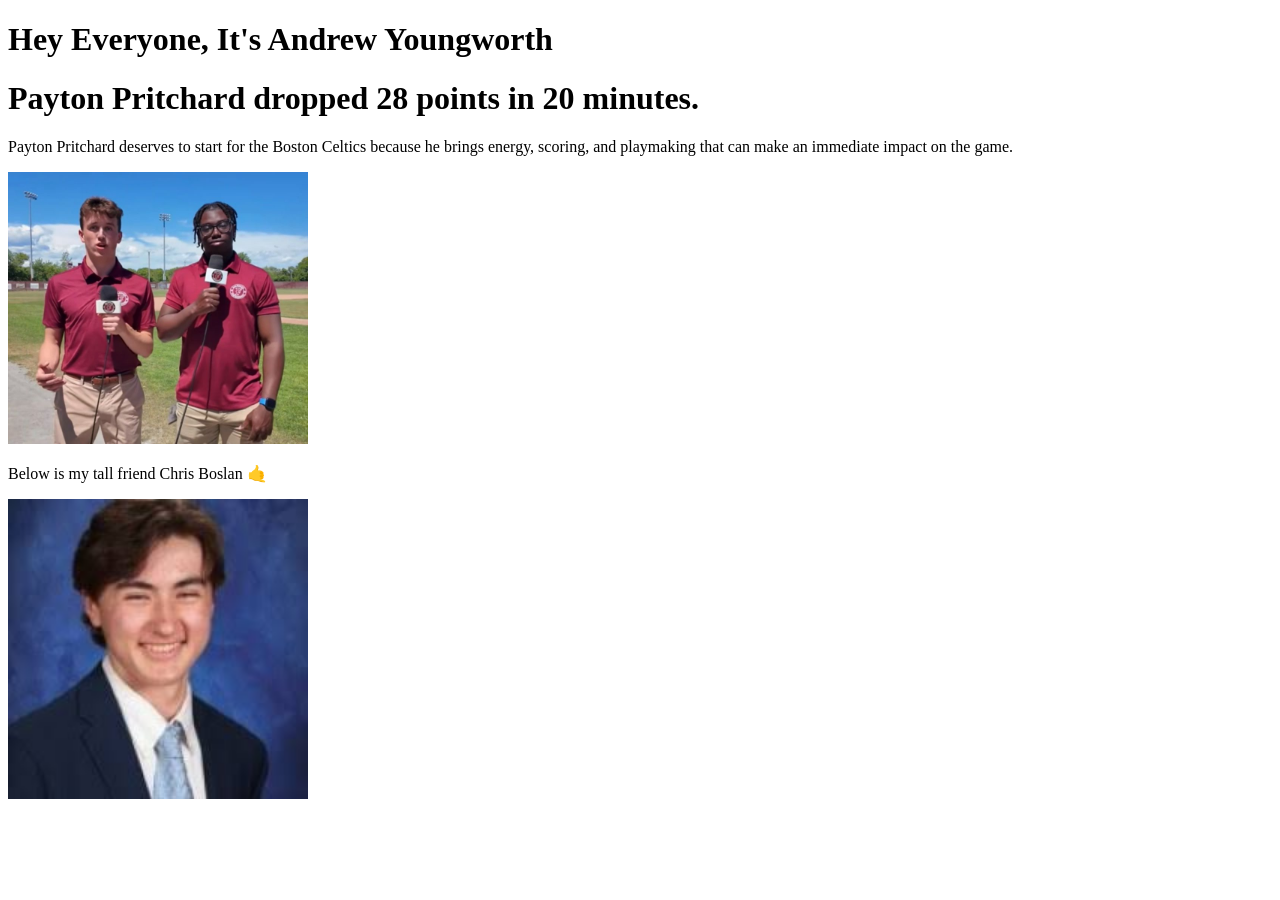
<file: index.html>
<!DOCTYPE html>
<html>
<head>
<title>Andrew Youngworth</title>

<link rel="stylesheet" hred="main.css">
  
</head>
<body>

  <h1>Hey Everyone, It's Andrew Youngworth</h1>

<h1>Payton Pritchard dropped 28 points in 20 minutes.</h1>

  
<p>Payton Pritchard deserves to start for the Boston Celtics because he brings energy, scoring, and playmaking that can make an immediate impact on the game.</p>

  <img src="andrew.jpg" width="300"/>
  
<p>Below is my tall friend Chris Boslan 🤙</p>

  <img src="chris.jpg" width="300"/>
  
</body>
</html>
</file>
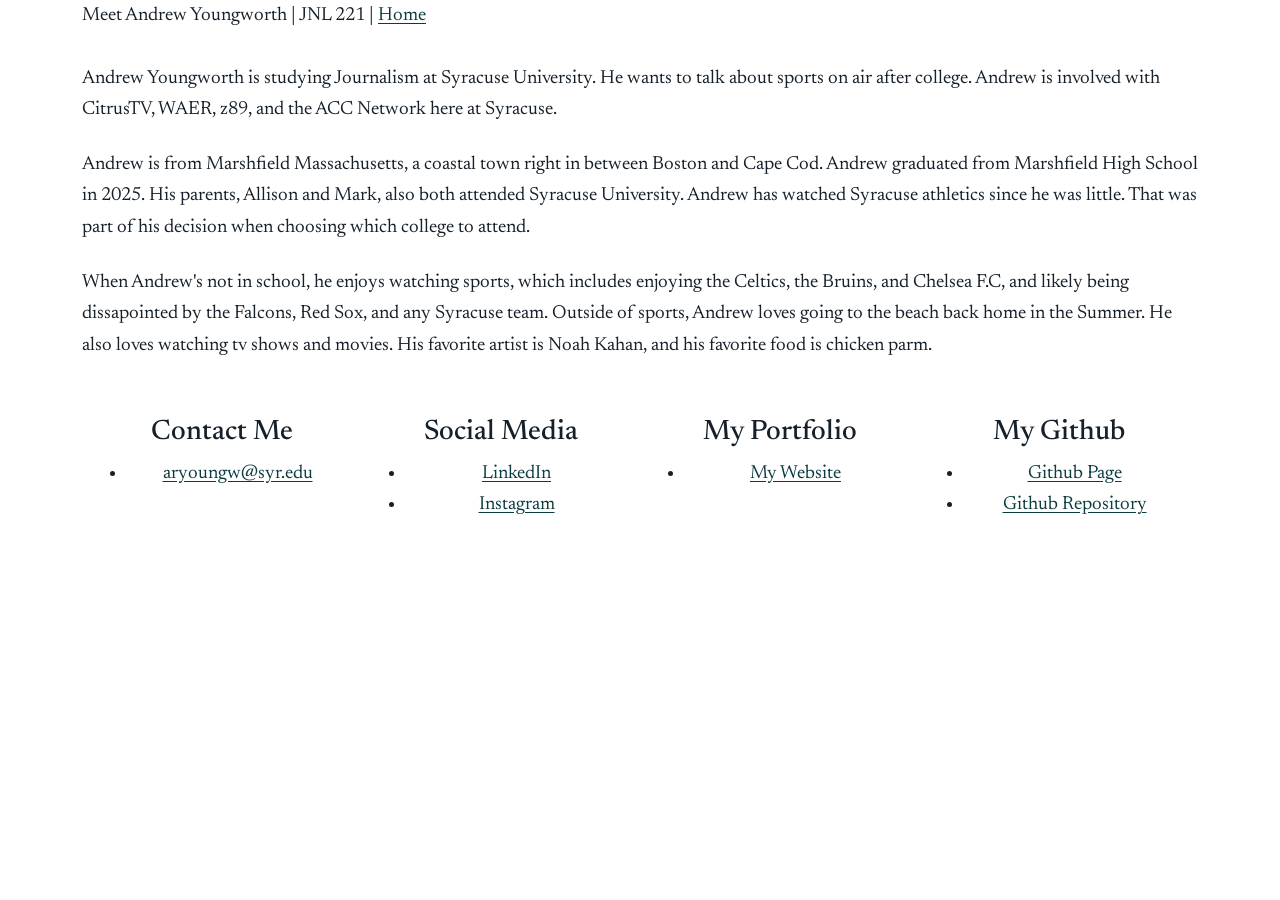
<file: about/index.html>
<!doctype html>
<html lang="en">
  <head>
    <meta charset="utf-8">

    <meta name="viewport" content="width=device-width, initial-scale=1">


    <title>Andrew Youngworth, Journalism student at S.I Newhouse School of Public Cummunications at Syracuse University</title>

    <link href="https://cdn.jsdelivr.net/npm/bootstrap@5.2.2/dist/css/bootstrap.min.css" rel="stylesheet" integrity="sha384-Zenh87qX5JnK2Jl0vWa8Ck2rdkQ2Bzep5IDxbcnCeuOxjzrPF/et3URy9Bv1WTRi" crossorigin="anonymous">

    <link rel="stylesheet" href="../main.css">

  </head>
  <body>

    <!-- *********************************** -->
    <!-- Below is code for a header          -->
    <!-- *********************************** -->


    <div class="container">

      <div class="row">

        <header class="newheader">

            Meet Andrew Youngworth |  JNL 221 |  <a href="../index.html">Home</a> 

        </header>

      </div>

      <!-- *********************************** -->
      <!-- Below is code for headlines & text  -->
      <!-- *********************************** -->

      <div class="row">

        <div class="col">

         
          <br/>
      <!-- *********************************** -->
      <!-- Below is code for an image          -->
      <!-- *********************************** -->

         
            <p>Andrew Youngworth is studying Journalism at Syracuse University. He wants to talk about sports on air after college. Andrew is involved with CitrusTV, WAER, z89, and the ACC Network here at Syracuse.</p>

            <p>Andrew is from Marshfield Massachusetts, a coastal town right in between Boston and Cape Cod. Andrew graduated from Marshfield High School in 2025. His parents, Allison and Mark, also both attended Syracuse University. Andrew has watched Syracuse athletics since he was little. That was part of his decision when choosing which college to attend.</p>

            <p>When Andrew's not in school, he enjoys watching sports, which includes enjoying the Celtics, the Bruins, and Chelsea F.C, and likely being dissapointed by the Falcons, Red Sox, and any Syracuse team. Outside of sports, Andrew loves going to the beach back home in the Summer. He also loves watching tv shows and movies. His favorite artist is Noah Kahan, and his favorite food is chicken parm.</p>
        

         
        
        </div>

      </div>

      <br/>

      <!-- *********************************** -->
      <!-- Below is how you create layout      -->
      <!-- *********************************** -->

      <div class="container text-center">
  
        <div class="row">

          <div class="col-sm">

            <h3>Contact Me</h3>

            <ul>
              <li>
                <a href="mailto:aryoungw@syr.edu">aryoungw@syr.edu</a>
                
              </li>
            </ul>

          </div>

          <div class="col-sm">

            <h3>Social Media</h3>
            <ul>
              <li><a href="https://linkedin.com/in/andrew-youngworth" target="_blank">LinkedIn</a></li>
              <li><a href="https://www.instagram.com/ayoungworth.media/" target="_blank">Instagram</a></li>
           
            </ul>


          </div>

          <div class="col-sm">

            <h3>My Portfolio</h3>
              <ul>
                <li><a href="https://andrewyoungworth.weebly.com/" target="_blank">My Website</a></li>
              </ul>


          </div>

          <div class="col-sm">
            <h3>My Github</h3>
              <ul>
                <li><a href="https://aryoungworth.github.io/index.html" target="_blank">Github Page</a></li>
                <li><a href="https://github.com/aryoungworth/aryoungworth.github.io" target="_blank">Github Repository</a></li>
              </ul>

          </div>

        </div>

      </div>


    <!-- *********************************** -->
    <!-- Below is required for bootstrap     -->
    <!-- *********************************** -->
    
    <script src="https://cdn.jsdelivr.net/npm/@popperjs/core@2.11.6/dist/umd/popper.min.js" integrity="sha384-oBqDVmMz9ATKxIep9tiCxS/Z9fNfEXiDAYTujMAeBAsjFuCZSmKbSSUnQlmh/jp3" crossorigin="anonymous"></script>

    <script src="https://cdn.jsdelivr.net/npm/bootstrap@5.2.2/dist/js/bootstrap.min.js" integrity="sha384-IDwe1+LCz02ROU9k972gdyvl+AESN10+x7tBKgc9I5HFtuNz0wWnPclzo6p9vxnk" crossorigin="anonymous"></script>

  </body>
</html>
</file>
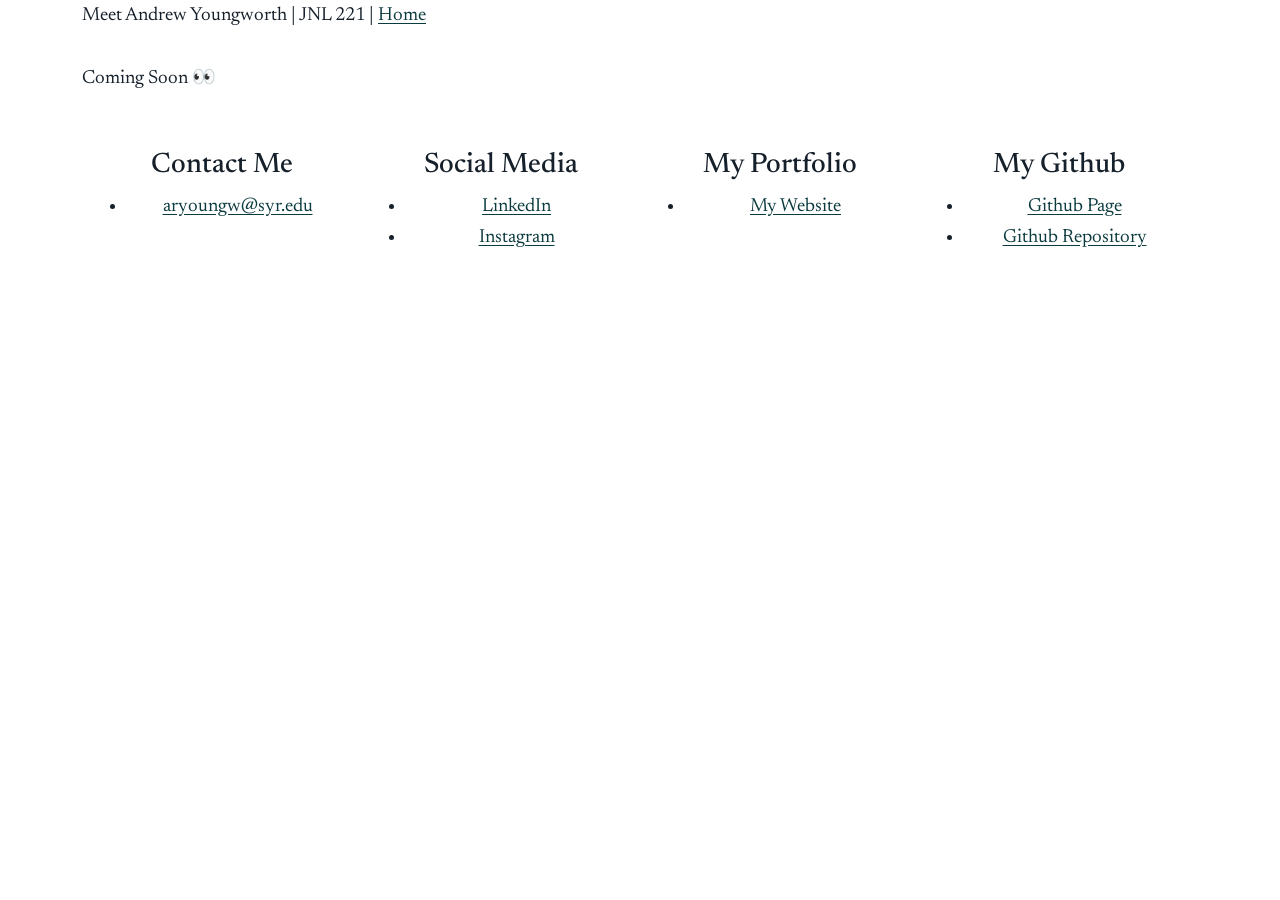
<file: assignments/index.html>
<!doctype html>
<html lang="en">
  <head>
    <meta charset="utf-8">

    <meta name="viewport" content="width=device-width, initial-scale=1">


    <title>Andrew Youngworth, Journalism student at S.I Newhouse School of Public Cummunications at Syracuse University</title>

    <link href="https://cdn.jsdelivr.net/npm/bootstrap@5.2.2/dist/css/bootstrap.min.css" rel="stylesheet" integrity="sha384-Zenh87qX5JnK2Jl0vWa8Ck2rdkQ2Bzep5IDxbcnCeuOxjzrPF/et3URy9Bv1WTRi" crossorigin="anonymous">

    <link rel="stylesheet" href="../main.css">

  </head>
  <body>

    <!-- *********************************** -->
    <!-- Below is code for a header          -->
    <!-- *********************************** -->


    <div class="container">

      <div class="row">

        <header class="newheader">

            Meet Andrew Youngworth |  JNL 221 |  <a href="../index.html">Home</a> 

        </header>

      </div>

      <!-- *********************************** -->
      <!-- Below is code for headlines & text  -->
      <!-- *********************************** -->

      <div class="row">

        <div class="col">

         
          <br/>
      <!-- *********************************** -->
      <!-- Below is code for an image          -->
      <!-- *********************************** -->

         <p>
           Coming Soon 👀
         </p>

         
        
        </div>

      </div>

      <br/>

      <!-- *********************************** -->
      <!-- Below is how you create layout      -->
      <!-- *********************************** -->

      <div class="container text-center">
  
        <div class="row">

          <div class="col-sm">

            <h3>Contact Me</h3>

            <ul>
              <li>
                <a href="mailto:aryoungw@syr.edu">aryoungw@syr.edu</a>
                
              </li>
            </ul>

          </div>

          <div class="col-sm">

            <h3>Social Media</h3>
            <ul>
              <li><a href="https://linkedin.com/in/andrew-youngworth" target="_blank">LinkedIn</a></li>
              <li><a href="https://www.instagram.com/ayoungworth.media/" target="_blank">Instagram</a></li>
           
            </ul>


          </div>

          <div class="col-sm">

            <h3>My Portfolio</h3>
              <ul>
                <li><a href="https://andrewyoungworth.weebly.com/" target="_blank">My Website</a></li>
              </ul>


          </div>

          <div class="col-sm">
            <h3>My Github</h3>
              <ul>
                <li><a href="https://aryoungworth.github.io/index.html" target="_blank">Github Page</a></li>
                <li><a href="https://github.com/aryoungworth/aryoungworth.github.io" target="_blank">Github Repository</a></li>
              </ul>

          </div>

        </div>

      </div>


    <!-- *********************************** -->
    <!-- Below is required for bootstrap     -->
    <!-- *********************************** -->
    
    <script src="https://cdn.jsdelivr.net/npm/@popperjs/core@2.11.6/dist/umd/popper.min.js" integrity="sha384-oBqDVmMz9ATKxIep9tiCxS/Z9fNfEXiDAYTujMAeBAsjFuCZSmKbSSUnQlmh/jp3" crossorigin="anonymous"></script>

    <script src="https://cdn.jsdelivr.net/npm/bootstrap@5.2.2/dist/js/bootstrap.min.js" integrity="sha384-IDwe1+LCz02ROU9k972gdyvl+AESN10+x7tBKgc9I5HFtuNz0wWnPclzo6p9vxnk" crossorigin="anonymous"></script>

  </body>
</html>
</file>
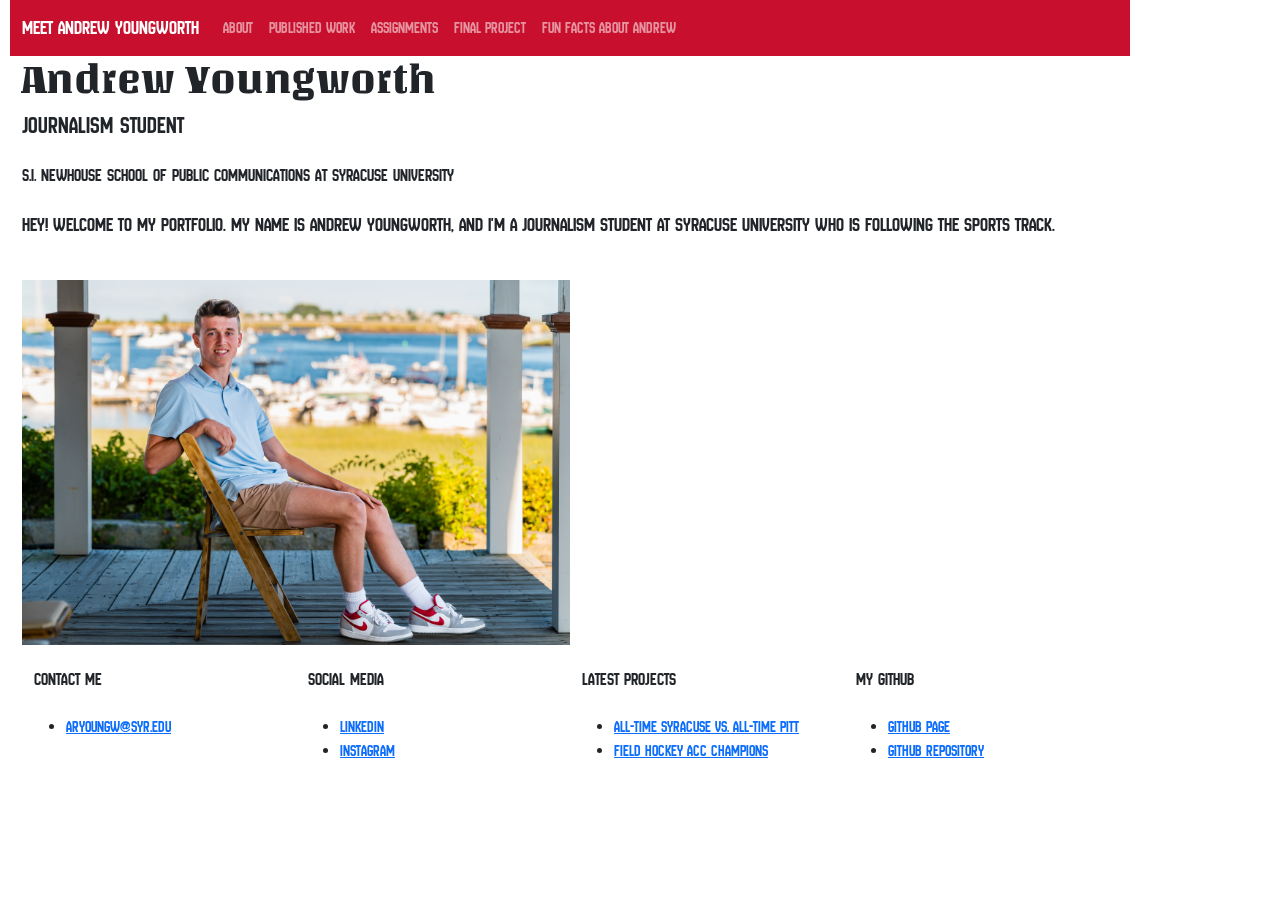
<file: meetandrewyoungworth/index.html>
<!doctype html>
<html lang="en">
  <head>
    <meta charset="utf-8">

    <meta name="viewport" content="width=device-width, initial-scale=1">
    
    <link rel="preconnect" href="https://fonts.googleapis.com">
    <link rel="preconnect" href="https://fonts.gstatic.com" crossorigin>
    <link href="https://fonts.googleapis.com/css2?family=New+Amsterdam&family=Unlock&display=swap" rel="stylesheet">
    
    <title>Andrew Youngworth, Journalism student at S.I Newhouse School of Public Communications at Syracuse University</title>

    <link href="https://cdn.jsdelivr.net/npm/bootstrap@5.2.2/dist/css/bootstrap.min.css" rel="stylesheet" integrity="sha384-Zenh87qX5JnK2Jl0vWa8Ck2rdkQ2Bzep5IDxbcnCeuOxjzrPF/et3URy9Bv1WTRi" crossorigin="anonymous">

    <link rel="stylesheet" href="main.css">

  </head>
  <body>

    <!-- *********************************** -->
    <!-- Below is code for a header          -->
    <!-- *********************************** -->


    <div class="container">

      <div class="row">

  <nav class="navbar navbar-expand-lg navbar-dark custom-navbar">
  <div class="container-fluid">
    <a class="navbar-brand" href="https://aryoungworth.github.io/meetandrewyoungworth/index.html">Meet Andrew Youngworth</a>

    <button class="navbar-toggler" type="button" data-bs-toggle="collapse" data-bs-target="#navbarNav" aria-controls="navbarNav" aria-expanded="false" aria-label="Toggle navigation">
      <span class="navbar-toggler-icon"></span>
    </button>

    <div class="collapse navbar-collapse" id="navbarNav">
      <ul class="navbar-nav">
        <li class="nav-item">
          <a class="nav-link" href="https://aryoungworth.github.io/meetandrewyoungworth/about/index.html">About</a>
        </li>
        <li class="nav-item">
          <a class="nav-link" href="https://aryoungworth.github.io/meetandrewyoungworth/work/index.html">Published Work</a>
        </li>
        <li class="nav-item">
          <a class="nav-link" href="https://aryoungworth.github.io/meetandrewyoungworth/assignments/index.html">Assignments</a>
        </li>
        <li class="nav-item">
          <a class="nav-link" href="https://aryoungworth.github.io/meetandrewyoungworth/final/index.html">Final Project</a>
        </li>
        <li class="nav-item">
          <a class="nav-link" href="https://aryoungworth.github.io/meetandrewyoungworth/funfacts/index.html">Fun Facts About Andrew</a>
        </li>
      </ul>
    </div>
  </div>
</nav>

      </div>

      <!-- *********************************** -->
      <!-- Below is code for headlines & text  -->
      <!-- *********************************** -->

      <div class="row">

        <div class="col">

          <h1>Andrew Youngworth</h1>
          <h2>Journalism Student</h2>
          <h3>S.I. Newhouse School of Public Communications at Syracuse University</h2>

          <p>Hey! Welcome to my portfolio. My name is Andrew Youngworth, and I'm a journalism student at Syracuse University who is following the sports track.</p>

          <br/>
      <!-- *********************************** -->
      <!-- Below is code for an image          -->
      <!-- *********************************** -->

          <img class="img-fluid"  src="me.jpg" alt="Andrew Youngworth profile image"/>

         
        
        </div>

      </div>

      <br/>

      <!-- *********************************** -->
      <!-- Below is how you create layout      -->
      <!-- *********************************** -->

      <div class="container text-center">
  
        <div class="row">

          <div class="col-sm">

            <h3>Contact Me</h3>

            <ul>
              <li>
                <a href="mailto:aryoungw@syr.edu">aryoungw@syr.edu</a>
                
              </li>
            </ul>

          </div>

          <div class="col-sm">

            <h3>Social Media</h3>
            <ul>
              <li><a href="https://linkedin.com/in/andrew-youngworth" target="_blank">LinkedIn</a></li>
              <li><a href="https://www.instagram.com/ayoungworth.media/" target="_blank">Instagram</a></li>
           
            </ul>


          </div>

          <div class="col-sm">

            <h3>Latest Projects</h3>
              <ul>
                <li><a href="https://www.instagram.com/p/DdXg79ODSON/?img_index=1" target="_blank">All-Time Syracuse vs. All-Time Pitt</a></li>
                <li><a href="https://www.instagram.com/p/DfaqzfUGTf1/?img_index=1" target="_blank">Field Hockey ACC Champions</a></li>
              </ul>


          </div>

          <div class="col-sm">
            <h3>My Github</h3>
              <ul>
                <li><a href="https://aryoungworth.github.io/index.html" target="_blank">Github Page</a></li>
                <li><a href="https://github.com/aryoungworth/aryoungworth.github.io" target="_blank">Github Repository</a></li>
              </ul>

          </div>

        </div>

      </div>


    <!-- *********************************** -->
    <!-- Below is required for bootstrap     -->
    <!-- *********************************** -->
    
    <script src="https://cdn.jsdelivr.net/npm/@popperjs/core@2.11.6/dist/umd/popper.min.js" integrity="sha384-oBqDVmMz9ATKxIep9tiCxS/Z9fNfEXiDAYTujMAeBAsjFuCZSmKbSSUnQlmh/jp3" crossorigin="anonymous"></script>

    <script src="https://cdn.jsdelivr.net/npm/bootstrap@5.2.2/dist/js/bootstrap.min.js" integrity="sha384-IDwe1+LCz02ROU9k972gdyvl+AESN10+x7tBKgc9I5HFtuNz0wWnPclzo6p9vxnk" crossorigin="anonymous"></script>

  </body>
</html>
</file>
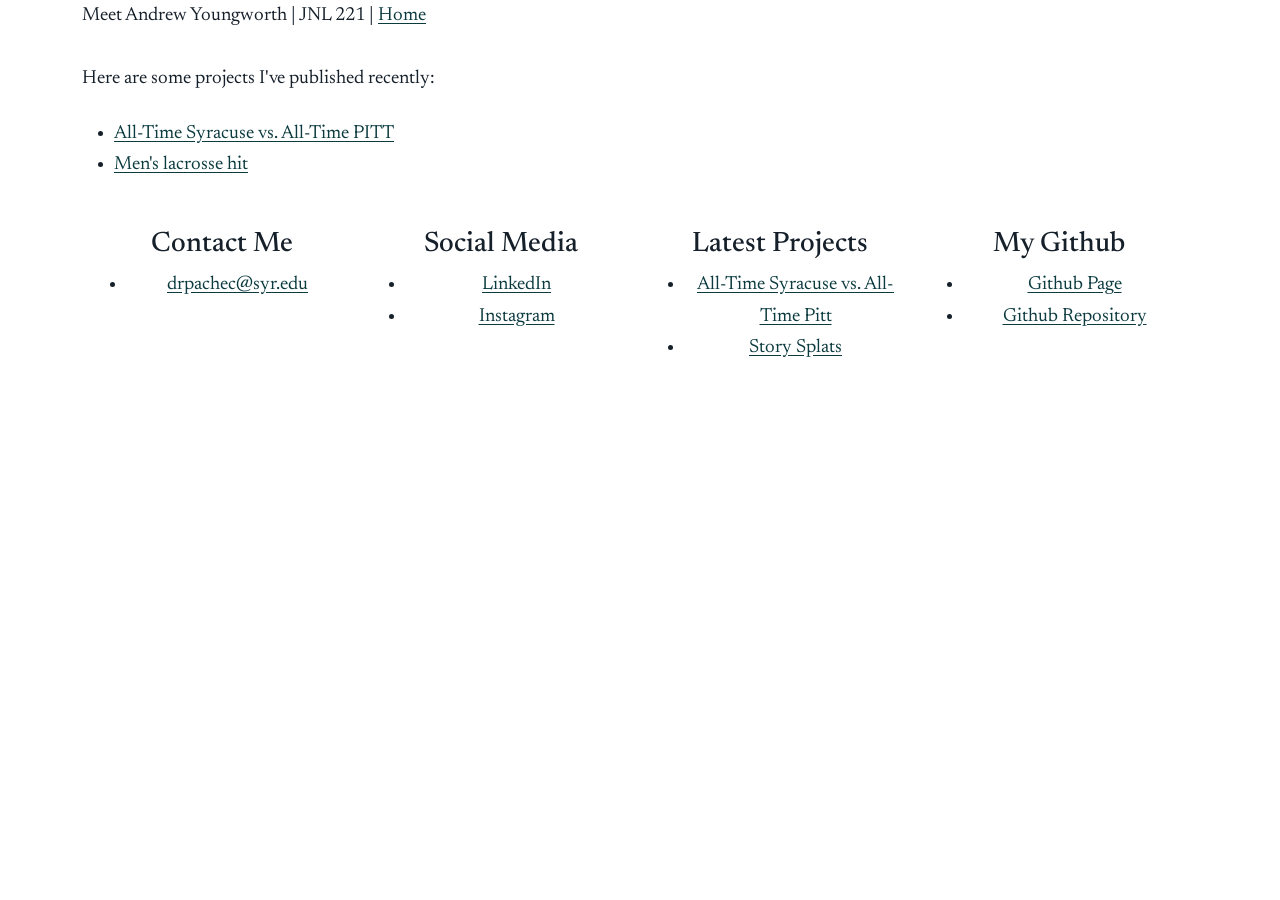
<file: work/index.html>
<!doctype html>
<html lang="en">
  <head>
    <meta charset="utf-8">

    <meta name="viewport" content="width=device-width, initial-scale=1">


    <title>Andrew Youngworth, Journalism student at S.I Newhouse School of Public Cummunications at Syracuse University</title>

    <link href="https://cdn.jsdelivr.net/npm/bootstrap@5.2.2/dist/css/bootstrap.min.css" rel="stylesheet" integrity="sha384-Zenh87qX5JnK2Jl0vWa8Ck2rdkQ2Bzep5IDxbcnCeuOxjzrPF/et3URy9Bv1WTRi" crossorigin="anonymous">

    <link rel="stylesheet" href="../main.css">

  </head>
  <body>

    <!-- *********************************** -->
    <!-- Below is code for a header          -->
    <!-- *********************************** -->


    <div class="container">

      <div class="row">

        <header class="newheader">

            Meet Andrew Youngworth |  JNL 221 |  <a href="../index.html">Home</a> 

        </header>

      </div>

      <!-- *********************************** -->
      <!-- Below is code for headlines & text  -->
      <!-- *********************************** -->

      <div class="row">

        <div class="col">

         
          <br/>
      <!-- *********************************** -->
      <!-- Below is code for an image          -->
      <!-- *********************************** -->

         <p>
           Here are some projects I've published recently:
         </p>

         <ul>
            <li><a href="https://www.instagram.com/p/DdXg79ODSON/?img_index=1">All-Time Syracuse vs. All-Time PITT</a></li>
            <li><a href="https://youtu.be/Pqxxc6RiTtw">Men's lacrosse hit</a></li>
         </ul>
         
        
        </div>

      </div>

      <br/>

      <!-- *********************************** -->
      <!-- Below is how you create layout      -->
      <!-- *********************************** -->

      <div class="container text-center">
  
        <div class="row">

          <div class="col-sm">

            <h3>Contact Me</h3>

            <ul>
              <li>
                <a href="mailto:aryoungw@syr.edu">drpachec@syr.edu</a>
                
              </li>
            </ul>

          </div>

          <div class="col-sm">

            <h3>Social Media</h3>
            <ul>
              <li><a href="https://linkedin.com/in/andrew-youngworth" target="_blank">LinkedIn</a></li>
              <li><a href="https://bsky.app/profile/danpacheco.com" target="_blank">Instagram</a></li>
           
            </ul>


          </div>

          <div class="col-sm">

            <h3>Latest Projects</h3>
              <ul>
                <li><a href="https://www.instagram.com/p/DdXg79ODSON/?img_index=1" target="_blank">All-Time Syracuse vs. All-Time Pitt</a></li>
                <li><a href="https://pachecod.github.io/splats/" target="_blank">Story Splats</a></li>
              </ul>


          </div>

          <div class="col-sm">
            <h3>My Github</h3>
              <ul>
                <li><a href="https://aryoungworth.github.io/index.html" target="_blank">Github Page</a></li>
                <li><a href="https://github.com/aryoungworth/aryoungworth.github.io" target="_blank">Github Repository</a></li>
              </ul>

          </div>

        </div>

      </div>


    <!-- *********************************** -->
    <!-- Below is required for bootstrap     -->
    <!-- *********************************** -->
    
    <script src="https://cdn.jsdelivr.net/npm/@popperjs/core@2.11.6/dist/umd/popper.min.js" integrity="sha384-oBqDVmMz9ATKxIep9tiCxS/Z9fNfEXiDAYTujMAeBAsjFuCZSmKbSSUnQlmh/jp3" crossorigin="anonymous"></script>

    <script src="https://cdn.jsdelivr.net/npm/bootstrap@5.2.2/dist/js/bootstrap.min.js" integrity="sha384-IDwe1+LCz02ROU9k972gdyvl+AESN10+x7tBKgc9I5HFtuNz0wWnPclzo6p9vxnk" crossorigin="anonymous"></script>

  </body>
</html>
</file>
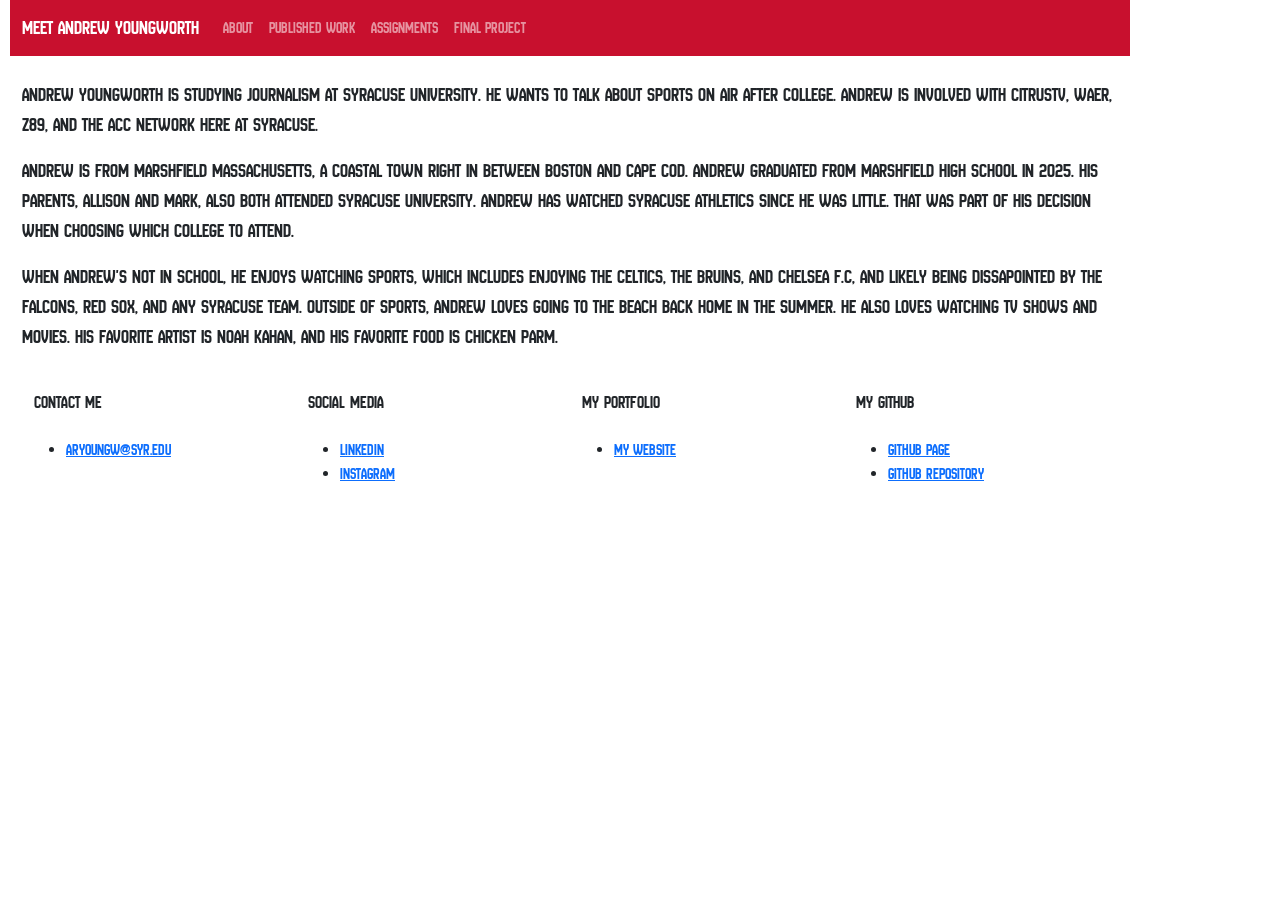
<file: meetandrewyoungworth/about/index.html>
<!doctype html>
<html lang="en">
  <head>
    <meta charset="utf-8">

    <meta name="viewport" content="width=device-width, initial-scale=1">

    <link rel="preconnect" href="https://fonts.googleapis.com">
    <link rel="preconnect" href="https://fonts.gstatic.com" crossorigin>
    <link href="https://fonts.googleapis.com/css2?family=New+Amsterdam&family=Unlock&display=swap" rel="stylesheet">

    <title>Andrew Youngworth, Journalism student at S.I Newhouse School of Public Cummunications at Syracuse University</title>

    <link href="https://cdn.jsdelivr.net/npm/bootstrap@5.2.2/dist/css/bootstrap.min.css" rel="stylesheet" integrity="sha384-Zenh87qX5JnK2Jl0vWa8Ck2rdkQ2Bzep5IDxbcnCeuOxjzrPF/et3URy9Bv1WTRi" crossorigin="anonymous">

    <link rel="stylesheet" href="../main.css">

  </head>
  <body>

    <!-- *********************************** -->
    <!-- Below is code for a header          -->
    <!-- *********************************** -->


    <div class="container">

      <div class="row">

<nav class="navbar navbar-expand-lg navbar-dark custom-navbar">
  <div class="container-fluid">
    <a class="navbar-brand" href="https://aryoungworth.github.io/meetandrewyoungworth/index.html">Meet Andrew Youngworth</a>

    <button class="navbar-toggler" type="button" data-bs-toggle="collapse" data-bs-target="#navbarNav" aria-controls="navbarNav" aria-expanded="false" aria-label="Toggle navigation">
      <span class="navbar-toggler-icon"></span>
    </button>

    <div class="collapse navbar-collapse" id="navbarNav">
      <ul class="navbar-nav">
        <li class="nav-item">
          <a class="nav-link" href="https://aryoungworth.github.io/meetandrewyoungworth/about/index.html">About</a>
        </li>
        <li class="nav-item">
          <a class="nav-link" href="https://aryoungworth.github.io/meetandrewyoungworth/work/index.html">Published Work</a>
        </li>
        <li class="nav-item">
          <a class="nav-link" href="https://aryoungworth.github.io/meetandrewyoungworth/assignments/index.html">Assignments</a>
        </li>
        <li class="nav-item">
          <a class="nav-link" href="https://aryoungworth.github.io/meetandrewyoungworth/final/index.html">Final Project</a>
        </li>
      </ul>
    </div>
  </div>
</nav>

      </div>

      <!-- *********************************** -->
      <!-- Below is code for headlines & text  -->
      <!-- *********************************** -->

      <div class="row">

        <div class="col">

         
          <br/>
      <!-- *********************************** -->
      <!-- Below is code for an image          -->
      <!-- *********************************** -->

         
            <p>Andrew Youngworth is studying Journalism at Syracuse University. He wants to talk about sports on air after college. Andrew is involved with CitrusTV, WAER, z89, and the ACC Network here at Syracuse.</p>

            <p>Andrew is from Marshfield Massachusetts, a coastal town right in between Boston and Cape Cod. Andrew graduated from Marshfield High School in 2025. His parents, Allison and Mark, also both attended Syracuse University. Andrew has watched Syracuse athletics since he was little. That was part of his decision when choosing which college to attend.</p>

            <p>When Andrew's not in school, he enjoys watching sports, which includes enjoying the Celtics, the Bruins, and Chelsea F.C, and likely being dissapointed by the Falcons, Red Sox, and any Syracuse team. Outside of sports, Andrew loves going to the beach back home in the Summer. He also loves watching tv shows and movies. His favorite artist is Noah Kahan, and his favorite food is chicken parm.</p>
        

         
        
        </div>

      </div>

      <br/>

      <!-- *********************************** -->
      <!-- Below is how you create layout      -->
      <!-- *********************************** -->

      <div class="container text-center">
  
        <div class="row">

          <div class="col-sm">

            <h3>Contact Me</h3>

            <ul>
              <li>
                <a href="mailto:aryoungw@syr.edu">aryoungw@syr.edu</a>
                
              </li>
            </ul>

          </div>

          <div class="col-sm">

            <h3>Social Media</h3>
            <ul>
              <li><a href="https://linkedin.com/in/andrew-youngworth" target="_blank">LinkedIn</a></li>
              <li><a href="https://www.instagram.com/ayoungworth.media/" target="_blank">Instagram</a></li>
           
            </ul>


          </div>

          <div class="col-sm">

            <h3>My Portfolio</h3>
              <ul>
                <li><a href="https://andrewyoungworth.weebly.com/" target="_blank">My Website</a></li>
              </ul>


          </div>

          <div class="col-sm">
            <h3>My Github</h3>
              <ul>
                <li><a href="https://aryoungworth.github.io/index.html" target="_blank">Github Page</a></li>
                <li><a href="https://github.com/aryoungworth/aryoungworth.github.io" target="_blank">Github Repository</a></li>
              </ul>

          </div>

        </div>

      </div>


    <!-- *********************************** -->
    <!-- Below is required for bootstrap     -->
    <!-- *********************************** -->
    
    <script src="https://cdn.jsdelivr.net/npm/@popperjs/core@2.11.6/dist/umd/popper.min.js" integrity="sha384-oBqDVmMz9ATKxIep9tiCxS/Z9fNfEXiDAYTujMAeBAsjFuCZSmKbSSUnQlmh/jp3" crossorigin="anonymous"></script>

    <script src="https://cdn.jsdelivr.net/npm/bootstrap@5.2.2/dist/js/bootstrap.min.js" integrity="sha384-IDwe1+LCz02ROU9k972gdyvl+AESN10+x7tBKgc9I5HFtuNz0wWnPclzo6p9vxnk" crossorigin="anonymous"></script>

  </body>
</html>
</file>
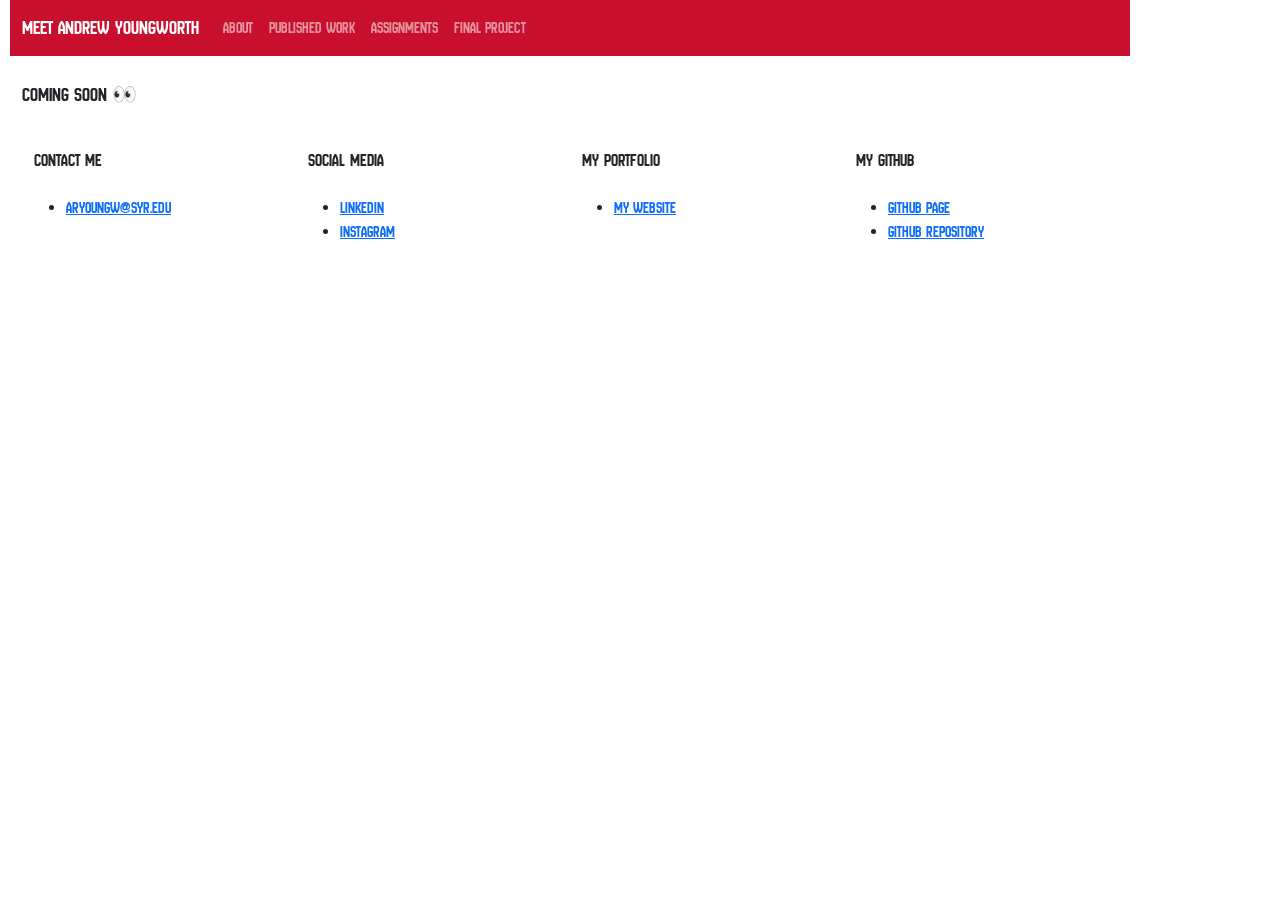
<file: meetandrewyoungworth/assignments/index.html>
<!doctype html>
<html lang="en">
  <head>
    <meta charset="utf-8">

    <meta name="viewport" content="width=device-width, initial-scale=1">

    <link rel="preconnect" href="https://fonts.googleapis.com">
    <link rel="preconnect" href="https://fonts.gstatic.com" crossorigin>
    <link href="https://fonts.googleapis.com/css2?family=New+Amsterdam&family=Unlock&display=swap" rel="stylesheet">

    <title>Andrew Youngworth, Journalism student at S.I Newhouse School of Public Cummunications at Syracuse University</title>

    <link href="https://cdn.jsdelivr.net/npm/bootstrap@5.2.2/dist/css/bootstrap.min.css" rel="stylesheet" integrity="sha384-Zenh87qX5JnK2Jl0vWa8Ck2rdkQ2Bzep5IDxbcnCeuOxjzrPF/et3URy9Bv1WTRi" crossorigin="anonymous">

    <link rel="stylesheet" href="../main.css">

  </head>
  <body>

    <!-- *********************************** -->
    <!-- Below is code for a header          -->
    <!-- *********************************** -->


    <div class="container">

      <div class="row">

<nav class="navbar navbar-expand-lg navbar-dark custom-navbar">
  <div class="container-fluid">
    <a class="navbar-brand" href="https://aryoungworth.github.io/meetandrewyoungworth/index.html">Meet Andrew Youngworth</a>

    <button class="navbar-toggler" type="button" data-bs-toggle="collapse" data-bs-target="#navbarNav" aria-controls="navbarNav" aria-expanded="false" aria-label="Toggle navigation">
      <span class="navbar-toggler-icon"></span>
    </button>

    <div class="collapse navbar-collapse" id="navbarNav">
      <ul class="navbar-nav">
        <li class="nav-item">
          <a class="nav-link" href="https://aryoungworth.github.io/meetandrewyoungworth/about/index.html">About</a>
        </li>
        <li class="nav-item">
          <a class="nav-link" href="https://aryoungworth.github.io/meetandrewyoungworth/work/index.html">Published Work</a>
        </li>
        <li class="nav-item">
          <a class="nav-link" href="https://aryoungworth.github.io/meetandrewyoungworth/assignments/index.html">Assignments</a>
        </li>
        <li class="nav-item">
          <a class="nav-link" href="https://aryoungworth.github.io/meetandrewyoungworth/final/index.html">Final Project</a>
        </li>
      </ul>
    </div>
  </div>
</nav>

      </div>

      <!-- *********************************** -->
      <!-- Below is code for headlines & text  -->
      <!-- *********************************** -->

      <div class="row">

        <div class="col">

         
          <br/>
      <!-- *********************************** -->
      <!-- Below is code for an image          -->
      <!-- *********************************** -->

         <p>
           Coming Soon 👀
         </p>

         
        
        </div>

      </div>

      <br/>

      <!-- *********************************** -->
      <!-- Below is how you create layout      -->
      <!-- *********************************** -->

      <div class="container text-center">
  
        <div class="row">

          <div class="col-sm">

            <h3>Contact Me</h3>

            <ul>
              <li>
                <a href="mailto:aryoungw@syr.edu">aryoungw@syr.edu</a>
                
              </li>
            </ul>

          </div>

          <div class="col-sm">

            <h3>Social Media</h3>
            <ul>
              <li><a href="https://linkedin.com/in/andrew-youngworth" target="_blank">LinkedIn</a></li>
              <li><a href="https://www.instagram.com/ayoungworth.media/" target="_blank">Instagram</a></li>
           
            </ul>


          </div>

          <div class="col-sm">

            <h3>My Portfolio</h3>
              <ul>
                <li><a href="https://andrewyoungworth.weebly.com/" target="_blank">My Website</a></li>
              </ul>


          </div>

          <div class="col-sm">
            <h3>My Github</h3>
              <ul>
                <li><a href="https://aryoungworth.github.io/index.html" target="_blank">Github Page</a></li>
                <li><a href="https://github.com/aryoungworth/aryoungworth.github.io" target="_blank">Github Repository</a></li>
              </ul>

          </div>

        </div>

      </div>


    <!-- *********************************** -->
    <!-- Below is required for bootstrap     -->
    <!-- *********************************** -->
    
    <script src="https://cdn.jsdelivr.net/npm/@popperjs/core@2.11.6/dist/umd/popper.min.js" integrity="sha384-oBqDVmMz9ATKxIep9tiCxS/Z9fNfEXiDAYTujMAeBAsjFuCZSmKbSSUnQlmh/jp3" crossorigin="anonymous"></script>

    <script src="https://cdn.jsdelivr.net/npm/bootstrap@5.2.2/dist/js/bootstrap.min.js" integrity="sha384-IDwe1+LCz02ROU9k972gdyvl+AESN10+x7tBKgc9I5HFtuNz0wWnPclzo6p9vxnk" crossorigin="anonymous"></script>

  </body>
</html>
</file>
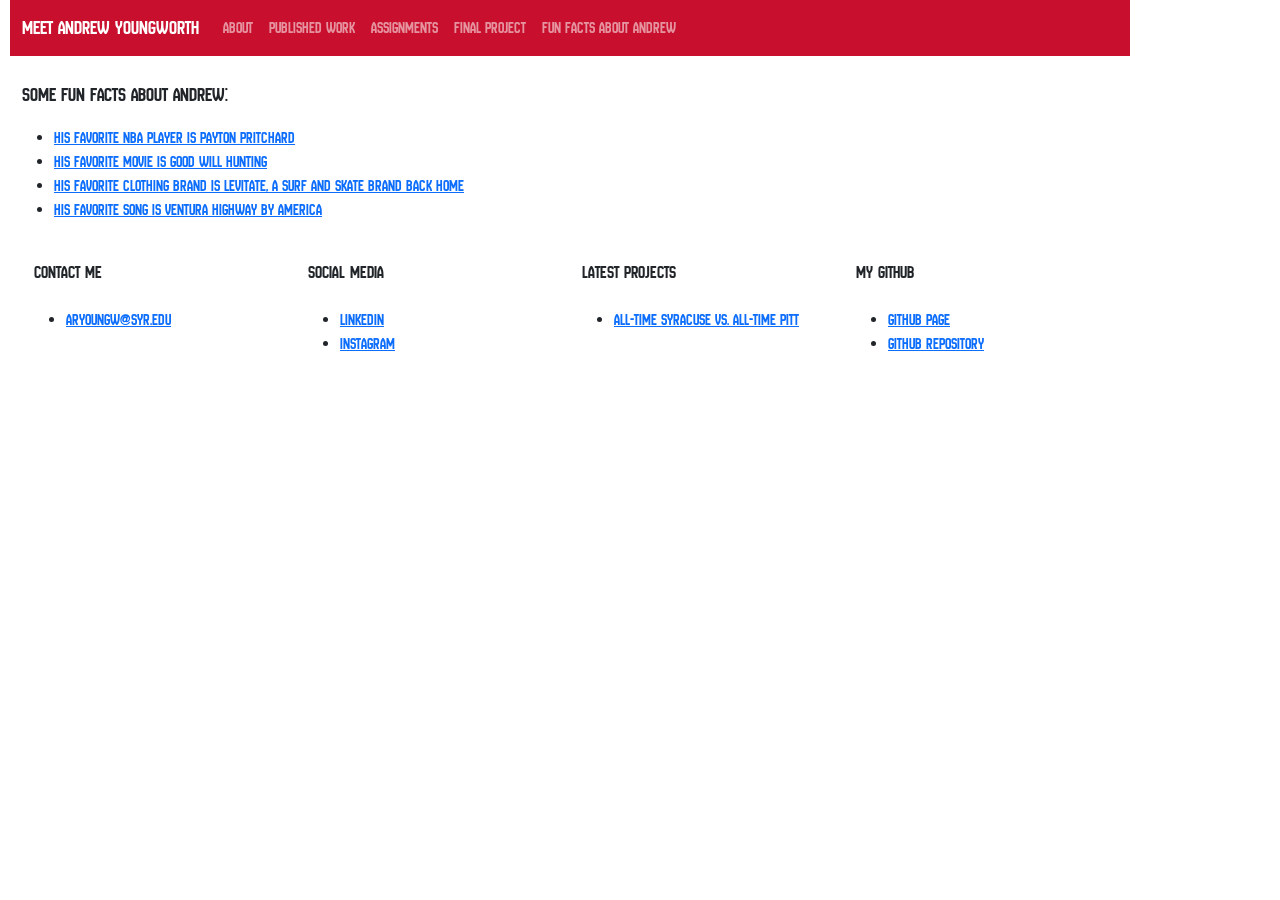
<file: meetandrewyoungworth/funfacts/index.html>
<!doctype html>
<html lang="en">
  <head>
    <meta charset="utf-8">

    <meta name="viewport" content="width=device-width, initial-scale=1">

    <link rel="preconnect" href="https://fonts.googleapis.com">
    <link rel="preconnect" href="https://fonts.gstatic.com" crossorigin>
    <link href="https://fonts.googleapis.com/css2?family=New+Amsterdam&family=Unlock&display=swap" rel="stylesheet">

    <title>Andrew Youngworth, Journalism student at S.I Newhouse School of Public Cummunications at Syracuse University</title>

    <link href="https://cdn.jsdelivr.net/npm/bootstrap@5.2.2/dist/css/bootstrap.min.css" rel="stylesheet" integrity="sha384-Zenh87qX5JnK2Jl0vWa8Ck2rdkQ2Bzep5IDxbcnCeuOxjzrPF/et3URy9Bv1WTRi" crossorigin="anonymous">

    <link rel="stylesheet" href="../main.css">

  </head>
  <body>

    <!-- *********************************** -->
    <!-- Below is code for a header          -->
    <!-- *********************************** -->


    <div class="container">

      <div class="row">

<nav class="navbar navbar-expand-lg navbar-dark custom-navbar">
  <div class="container-fluid">
    <a class="navbar-brand" href="https://aryoungworth.github.io/meetandrewyoungworth/index.html">Meet Andrew Youngworth</a>

    <button class="navbar-toggler" type="button" data-bs-toggle="collapse" data-bs-target="#navbarNav" aria-controls="navbarNav" aria-expanded="false" aria-label="Toggle navigation">
      <span class="navbar-toggler-icon"></span>
    </button>

    <div class="collapse navbar-collapse" id="navbarNav">
      <ul class="navbar-nav">
        <li class="nav-item">
          <a class="nav-link" href="https://aryoungworth.github.io/meetandrewyoungworth/about/index.html">About</a>
        </li>
        <li class="nav-item">
          <a class="nav-link" href="https://aryoungworth.github.io/meetandrewyoungworth/work/index.html">Published Work</a>
        </li>
        <li class="nav-item">
          <a class="nav-link" href="https://aryoungworth.github.io/meetandrewyoungworth/assignments/index.html">Assignments</a>
        </li>
        <li class="nav-item">
          <a class="nav-link" href="https://aryoungworth.github.io/meetandrewyoungworth/final/index.html">Final Project</a>
        </li>
         <li class="nav-item">
          <a class="nav-link" href="https://aryoungworth.github.io/meetandrewyoungworth/about/index.html">Fun Facts About Andrew</a>
        </li>
      </ul>
    </div>
  </div>
</nav>

      </div>

      <!-- *********************************** -->
      <!-- Below is code for headlines & text  -->
      <!-- *********************************** -->

      <div class="row">

        <div class="col">

         
          <br/>
      <!-- *********************************** -->
      <!-- Below is code for an image          -->
      <!-- *********************************** -->

         <p>
           Some Fun Facts About Andrew:
         </p>

         <ul>
            <li><a href="https://www.youtube.com/watch?v=_od_DR7NUVA">His Favorite NBA Player is Payton Pritchard</a></li>
            <li><a href="https://www.imdb.com/title/tt0119217/">His Favorite Movie is Good Will Hunting</a></li>
            <li><a href="https://levitatebrand.com/">His Favorite Clothing Brand is Levitate, a Surf and Skate Brand Back Home</a></li>
            <li><a href="https://www.youtube.com/watch?v=tnV7dTXlXxs">His Favorite Song is Ventura Highway by America</a></li>
         </ul>
         
        
        </div>

      </div>

      <br/>

      <!-- *********************************** -->
      <!-- Below is how you create layout      -->
      <!-- *********************************** -->

      <div class="container text-center">
  
        <div class="row">

          <div class="col-sm">

            <h3>Contact Me</h3>

            <ul>
              <li>
                <a href="mailto:aryoungw@syr.edu">aryoungw@syr.edu</a>
                
              </li>
            </ul>

          </div>

          <div class="col-sm">

            <h3>Social Media</h3>
            <ul>
              <li><a href="https://linkedin.com/in/andrew-youngworth" target="_blank">LinkedIn</a></li>
              <li><a href="https://bsky.app/profile/danpacheco.com" target="_blank">Instagram</a></li>
           
            </ul>


          </div>

          <div class="col-sm">

            <h3>Latest Projects</h3>
              <ul>
                <li><a href="https://www.instagram.com/p/DdXg79ODSON/?img_index=1" target="_blank">All-Time Syracuse vs. All-Time Pitt</a></li>
              </ul>


          </div>

          <div class="col-sm">
            <h3>My Github</h3>
              <ul>
                <li><a href="https://aryoungworth.github.io/index.html" target="_blank">Github Page</a></li>
                <li><a href="https://github.com/aryoungworth/aryoungworth.github.io" target="_blank">Github Repository</a></li>
              </ul>

          </div>

        </div>

      </div>


    <!-- *********************************** -->
    <!-- Below is required for bootstrap     -->
    <!-- *********************************** -->
    
    <script src="https://cdn.jsdelivr.net/npm/@popperjs/core@2.11.6/dist/umd/popper.min.js" integrity="sha384-oBqDVmMz9ATKxIep9tiCxS/Z9fNfEXiDAYTujMAeBAsjFuCZSmKbSSUnQlmh/jp3" crossorigin="anonymous"></script>

    <script src="https://cdn.jsdelivr.net/npm/bootstrap@5.2.2/dist/js/bootstrap.min.js" integrity="sha384-IDwe1+LCz02ROU9k972gdyvl+AESN10+x7tBKgc9I5HFtuNz0wWnPclzo6p9vxnk" crossorigin="anonymous"></script>

  </body>
</html>
</file>
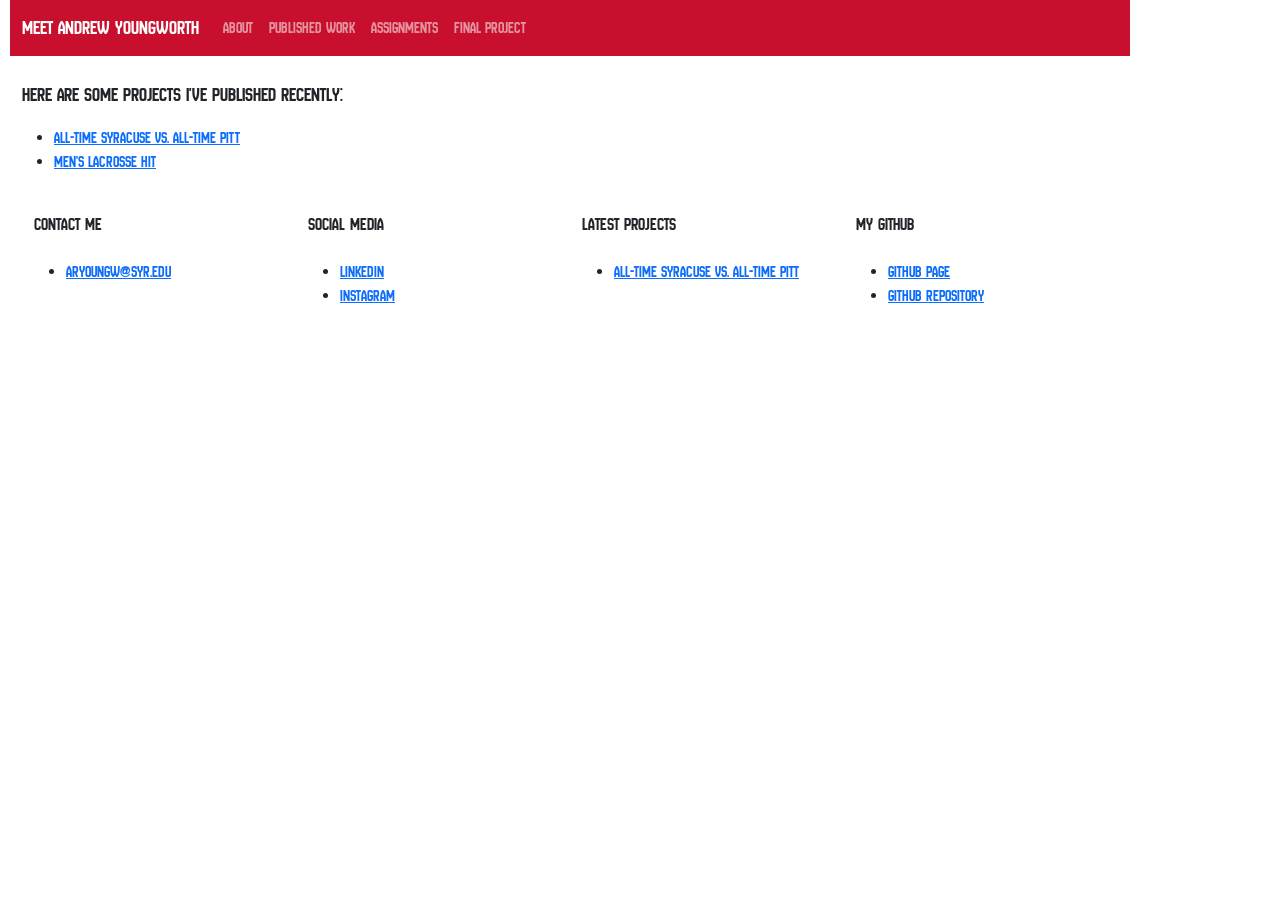
<file: meetandrewyoungworth/work/index.html>
<!doctype html>
<html lang="en">
  <head>
    <meta charset="utf-8">

    <meta name="viewport" content="width=device-width, initial-scale=1">

    <link rel="preconnect" href="https://fonts.googleapis.com">
    <link rel="preconnect" href="https://fonts.gstatic.com" crossorigin>
    <link href="https://fonts.googleapis.com/css2?family=New+Amsterdam&family=Unlock&display=swap" rel="stylesheet">

    <title>Andrew Youngworth, Journalism student at S.I Newhouse School of Public Cummunications at Syracuse University</title>

    <link href="https://cdn.jsdelivr.net/npm/bootstrap@5.2.2/dist/css/bootstrap.min.css" rel="stylesheet" integrity="sha384-Zenh87qX5JnK2Jl0vWa8Ck2rdkQ2Bzep5IDxbcnCeuOxjzrPF/et3URy9Bv1WTRi" crossorigin="anonymous">

    <link rel="stylesheet" href="../main.css">

  </head>
  <body>

    <!-- *********************************** -->
    <!-- Below is code for a header          -->
    <!-- *********************************** -->


    <div class="container">

      <div class="row">

<nav class="navbar navbar-expand-lg navbar-dark custom-navbar">
  <div class="container-fluid">
    <a class="navbar-brand" href="https://aryoungworth.github.io/meetandrewyoungworth/index.html">Meet Andrew Youngworth</a>

    <button class="navbar-toggler" type="button" data-bs-toggle="collapse" data-bs-target="#navbarNav" aria-controls="navbarNav" aria-expanded="false" aria-label="Toggle navigation">
      <span class="navbar-toggler-icon"></span>
    </button>

    <div class="collapse navbar-collapse" id="navbarNav">
      <ul class="navbar-nav">
        <li class="nav-item">
          <a class="nav-link" href="https://aryoungworth.github.io/meetandrewyoungworth/about/index.html">About</a>
        </li>
        <li class="nav-item">
          <a class="nav-link" href="https://aryoungworth.github.io/meetandrewyoungworth/work/index.html">Published Work</a>
        </li>
        <li class="nav-item">
          <a class="nav-link" href="https://aryoungworth.github.io/meetandrewyoungworth/assignments/index.html">Assignments</a>
        </li>
        <li class="nav-item">
          <a class="nav-link" href="https://aryoungworth.github.io/meetandrewyoungworth/final/index.html">Final Project</a>
        </li>
      </ul>
    </div>
  </div>
</nav>

      </div>

      <!-- *********************************** -->
      <!-- Below is code for headlines & text  -->
      <!-- *********************************** -->

      <div class="row">

        <div class="col">

         
          <br/>
      <!-- *********************************** -->
      <!-- Below is code for an image          -->
      <!-- *********************************** -->

         <p>
           Here are some projects I've published recently:
         </p>

         <ul>
            <li><a href="https://www.instagram.com/p/DdXg79ODSON/?img_index=1">All-Time Syracuse vs. All-Time PITT</a></li>
            <li><a href="https://youtu.be/Pqxxc6RiTtw">Men's lacrosse hit</a></li>
         </ul>
         
        
        </div>

      </div>

      <br/>

      <!-- *********************************** -->
      <!-- Below is how you create layout      -->
      <!-- *********************************** -->

      <div class="container text-center">
  
        <div class="row">

          <div class="col-sm">

            <h3>Contact Me</h3>

            <ul>
              <li>
                <a href="mailto:aryoungw@syr.edu">aryoungw@syr.edu</a>
                
              </li>
            </ul>

          </div>

          <div class="col-sm">

            <h3>Social Media</h3>
            <ul>
              <li><a href="https://linkedin.com/in/andrew-youngworth" target="_blank">LinkedIn</a></li>
              <li><a href="https://bsky.app/profile/danpacheco.com" target="_blank">Instagram</a></li>
           
            </ul>


          </div>

          <div class="col-sm">

            <h3>Latest Projects</h3>
              <ul>
                <li><a href="https://www.instagram.com/p/DdXg79ODSON/?img_index=1" target="_blank">All-Time Syracuse vs. All-Time Pitt</a></li>
              </ul>


          </div>

          <div class="col-sm">
            <h3>My Github</h3>
              <ul>
                <li><a href="https://aryoungworth.github.io/index.html" target="_blank">Github Page</a></li>
                <li><a href="https://github.com/aryoungworth/aryoungworth.github.io" target="_blank">Github Repository</a></li>
              </ul>

          </div>

        </div>

      </div>


    <!-- *********************************** -->
    <!-- Below is required for bootstrap     -->
    <!-- *********************************** -->
    
    <script src="https://cdn.jsdelivr.net/npm/@popperjs/core@2.11.6/dist/umd/popper.min.js" integrity="sha384-oBqDVmMz9ATKxIep9tiCxS/Z9fNfEXiDAYTujMAeBAsjFuCZSmKbSSUnQlmh/jp3" crossorigin="anonymous"></script>

    <script src="https://cdn.jsdelivr.net/npm/bootstrap@5.2.2/dist/js/bootstrap.min.js" integrity="sha384-IDwe1+LCz02ROU9k972gdyvl+AESN10+x7tBKgc9I5HFtuNz0wWnPclzo6p9vxnk" crossorigin="anonymous"></script>

  </body>
</html>
</file>
<file: main.css>
/* Election results article template
   Single typeface (Newsreader, designed for reading on screens) with
   Georgia as the fallback if the font can't load. */
@import url("https://fonts.googleapis.com/css2?family=Newsreader:ital,opsz,wght@0,6..72,400..800;1,6..72,400..800&display=swap");

:root {
  --ink: #16202a;        /* body text and headline */
  --muted: #4d5963;      /* opening paragraph */
  --masthead: #0c3b3f;   /* deep teal nameplate bar */
  --signal: #e0a526;     /* gold rule under the nameplate */
  --paper: #ffffff;

  --measure: 40rem;      /* width of the text column */
  --gutter: clamp(1.25rem, 5vw, 2rem);
  --serif: "Newsreader", Georgia, "Times New Roman", serif;
}

*,
*::before,
*::after {
  box-sizing: border-box;
}

html {
  -webkit-text-size-adjust: 100%;
}

body {
  margin: 0;
  background: var(--paper);
  color: var(--ink);
  font-family: var(--serif);
  font-size: 1.1875rem;
  line-height: 1.65;
  font-optical-sizing: auto;
  text-rendering: optimizeLegibility;
  -webkit-font-smoothing: antialiased;
}

/* Nameplate: full-width bar, text lines up with the article column */
.article-header {
  padding: 1.1rem max(var(--gutter), calc((100% - var(--measure)) / 2));
  background: var(--masthead);
  border-bottom: 5px solid var(--signal);
  color: #fff;
  font-size: clamp(1.5rem, 4vw, 2rem);
  font-weight: 800;
  line-height: 1.1;
  letter-spacing: -0.01em;
}

/* Article column */
.article-container {
  max-width: calc(var(--measure) + 2 * var(--gutter));
  margin: 0 auto;
  padding: 0 var(--gutter) 4rem;
}

h1 {
  margin: 2.5rem 0 1.25rem;
  font-size: clamp(2.25rem, 6vw, 3.5rem);
  font-weight: 800;
  line-height: 1.05;
  letter-spacing: -0.02em;
  text-wrap: balance;
}

p {
  margin: 0 0 1.25em;
}

/* The paragraph right after the headline reads as the summary */
.article-container > h1 + p {
  margin-bottom: 1.75rem;
  color: var(--muted);
  font-size: 1.4rem;
  line-height: 1.45;
}

a {
  color: var(--masthead);
  text-underline-offset: 0.15em;
}

a:focus-visible {
  outline: 3px solid var(--signal);
  outline-offset: 2px;
}

/* Embedded content (maps, charts, videos, images) is always exactly as
   wide as the article text. !important is needed because embed codes
   such as Datawrapper's set their width inline. */
.article-container iframe,
.article-container embed,
.article-container object,
.article-container video {
  display: block;
  width: 100% !important;
  min-width: 100% !important;
  max-width: 100% !important;
  margin: 2.25rem 0;
  border: 0;
}

.article-container img {
  display: block;
  width: 100%;
  height: auto;
  margin: 2.25rem 0;
}
</file>
<file: meetandrewyoungworth/main.css>
body {
  font-family: "New Amsterdam", sans-serif;
  max-width: 70rem;
  margin-left: 10px;
  margin-right: 10px;
  text-align: left;
}

.newheader {
  background-color: red;
  color: white;
  font-size: 18px;
  padding-top: 10px;
  padding-bottom: 10px;
  padding-left: 10%;
  padding-right: 10%;
  margin-bottom: 15px;
}

img {
  width: 50%;
}

.caption {
  font-size: 14px;
  margin-left: 0px;
  margin-right: 0px;
  margin-top: 5px
}

h1 { font-family: "Unlock", sans-serif;
  font-style: bold;
  font-size: 40px;
  text-align:left
}

h2 {
  font-size: 24px;
  margin-bottom: 1.5rem;
  text-align: left
}

h3 {
  font-size: 18px;
  margin-bottom: 1.5rem;
  text-align: left
}

p {
  font-size: 20px;
}

.otherimg {
  max-width: 50rem;
  margin-left: auto;
  margin-right: auto;
  margin-top: 30px;
  margin-bottom: 30px;
}

li {
  text-align: left;
}

.custom-navbar {
  background-color: #c8102e;
}
</file>
